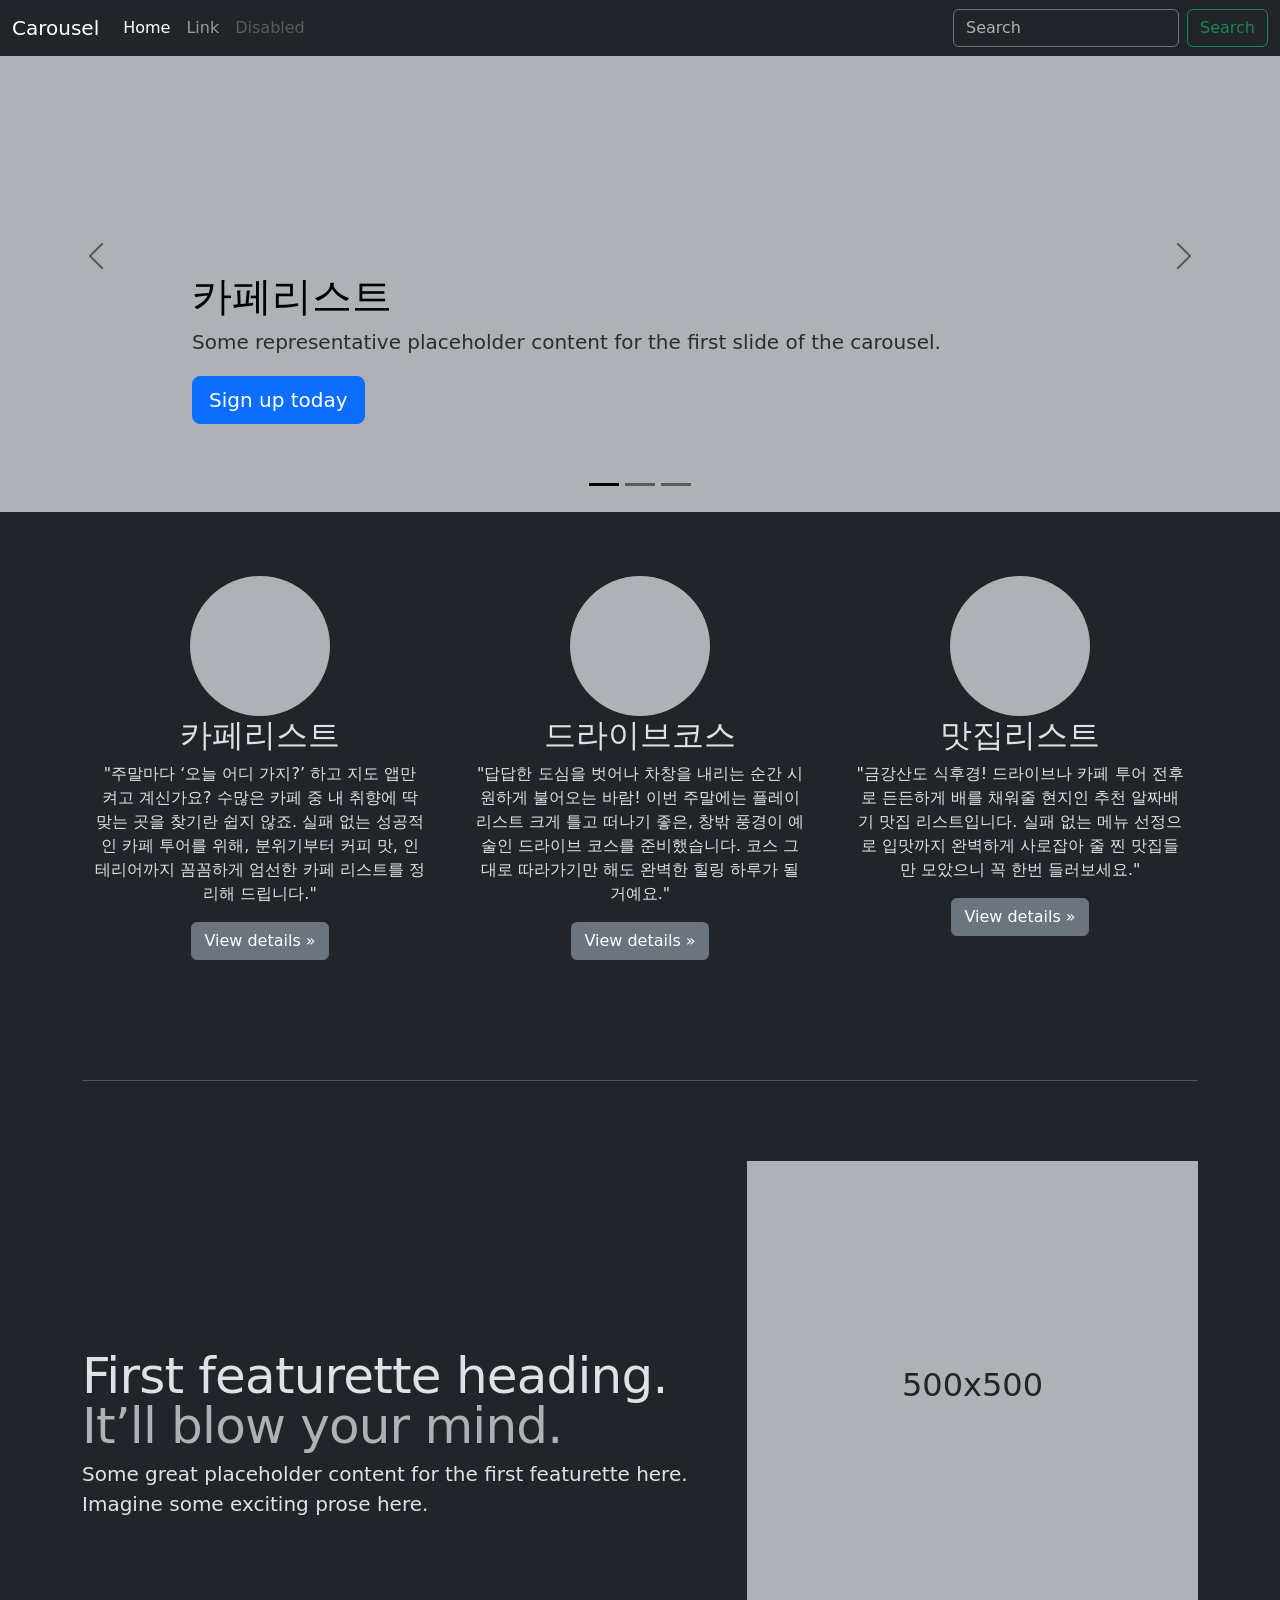
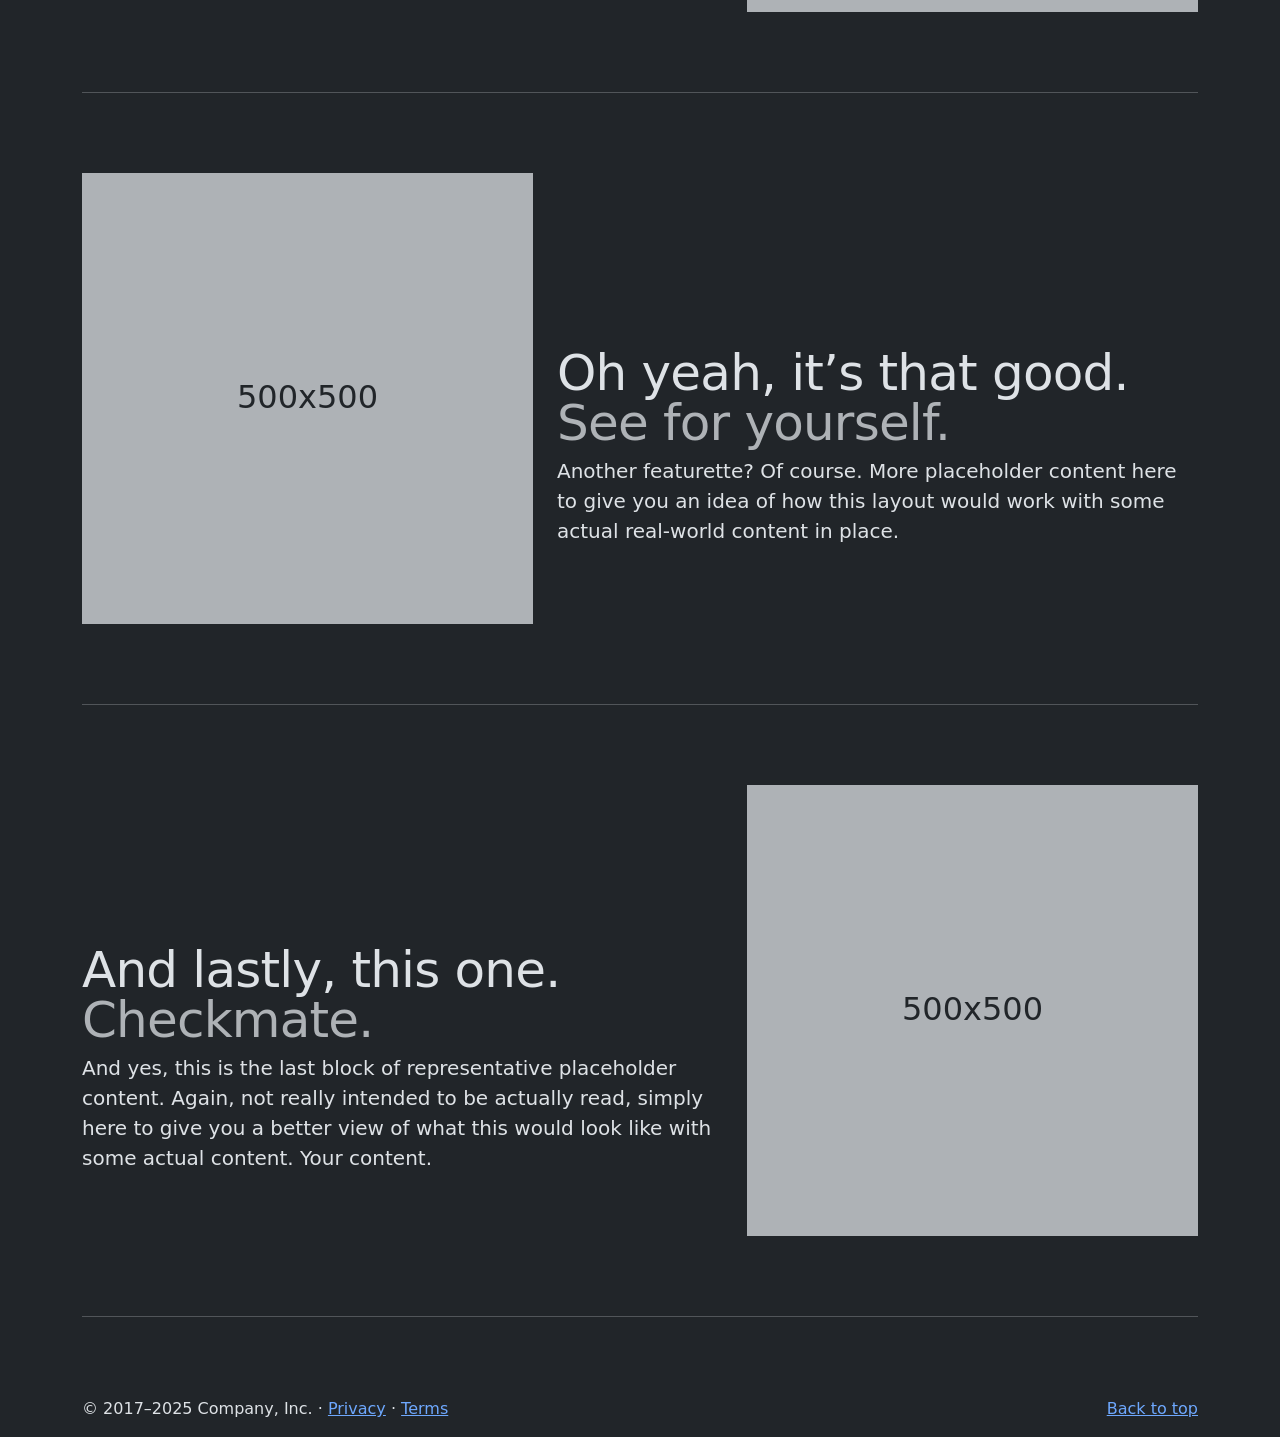
<file: index.html>
<!DOCTYPE html>
<html lang="en" data-bs-theme="dark">
  <head>
    <meta charset="utf-8">
    <meta name="viewport" content="width=device-width, initial-scale=1">
    <title>Carousel Template · Bootstrap v5.3</title>
    
    <!-- 1. Bootstrap 5.3 CDN CSS 로드 -->
    <link href="https://cdn.jsdelivr.net/npm/bootstrap@5.3.3/dist/css/bootstrap.min.css" rel="stylesheet">

    <!-- 2. 캐러셀 전용 및 템플릿 스타일 정의 -->
    <style>
      .carousel { margin-bottom: 4rem; }
      .carousel-caption { bottom: 3rem; z-index: 10; }
      .carousel-item { height: 32rem; }
      .carousel-item > svg {
        position: absolute; top: 0; left: 0; min-width: 100%; height: 32rem;
      }
      .marketing .col-lg-4 { margin-bottom: 1.5rem; text-align: center; }
      .marketing .col-lg-4 p { margin-right: .75rem; margin-left: .75rem; }
      .featurette-divider { margin: 5rem 0; }
      .featurette-heading { letter-spacing: -.05rem; }
      @media (min-width: 40em) {
        .carousel-caption p { margin-bottom: 1.25rem; font-size: 1.25rem; line-height: 1.4; }
        .featurette-heading { font-size: 50px; }
      }
      @media (min-width: 62em) {
        .featurette-heading { margin-top: 7rem; }
      }
      .bd-placeholder-img {
        font-size: 1.125rem; text-anchor: middle; user-select: none;
      }
      @media (min-width: 768px) {
        .bd-placeholder-img-lg { font-size: 3.5rem; }
      }
    </style>
  </head>
  <body>

<!-- 헤더 네비게이션 바 -->
    <header data-bs-theme="dark">
      <nav class="navbar navbar-expand-md navbar-dark fixed-top bg-dark">
        <div class="container-fluid">
          <a class="navbar-brand" href="#">Carousel</a>
          <button class="navbar-toggler" type="button" data-bs-toggle="collapse" data-bs-target="#navbarCollapse" aria-controls="navbarCollapse" aria-expanded="false" aria-label="Toggle navigation">
            <span class="navbar-toggler-icon"></span>
          </button>
          <div class="collapse navbar-collapse" id="navbarCollapse">
            <!-- 기존 왼쪽 메뉴들 -->
            <ul class="navbar-nav me-auto mb-2 mb-md-0">
              <li class="nav-item">
                <a class="nav-link active" aria-current="page" href="#">Home</a>
              </li>
              <li class="nav-item">
                <a class="nav-link" href="#">Link</a>
              </li>
              <li class="nav-item">
                <a class="nav-link disabled" aria-disabled="true">Disabled</a>
              </li>
            </ul>
            
            <!-- 🛠️ 새로 추가된 검색 기능 (Search) -->
            <form class="d-flex" role="search">
              <input class="form-control me-2 bg-dark text-white border-secondary" type="search" placeholder="Search" aria-label="Search">
              <button class="btn btn-outline-success" type="submit">Search</button>
            </form>
            
          </div>
        </div>
      </nav>
    </header>

    <main>
      <!-- 슬라이드(캐러셀) 영역 -->
      <!-- 🛠️ 수정 완료: 자동 넘김 속도는 여기서 한 번에 관리합니다. (현재 5초) -->
      <div id="myCarousel" class="carousel slide mb-6" data-bs-ride="carousel" data-bs-interval="5000">
        
        <!-- 1. 하단 클릭 인디케이터 (점) -->
        <div class="carousel-indicators">
          <button type="button" data-bs-target="#myCarousel" data-bs-slide-to="0" class="active" aria-current="true" aria-label="Slide 1"></button>
          <button type="button" data-bs-target="#myCarousel" data-bs-slide-to="1" aria-label="Slide 2"></button>
          <button type="button" data-bs-target="#myCarousel" data-bs-slide-to="2" aria-label="Slide 3"></button>
        </div>

        <!-- 슬라이드 이미지 내용 -->
        <div class="carousel-inner">
          <div class="carousel-item active">
            <svg class="bd-placeholder-img" width="100%" height="100%" xmlns="http://www.w3.org/2000/svg" aria-hidden="true" preserveAspectRatio="xMidYMid slice" focusable="false"><rect width="100%" height="100%" fill="var(--bs-secondary-color)"/></svg>
            <div class="container">
              <div class="carousel-caption text-start">
                <h1>카페리스트</h1>
                <p class="opacity-75">Some representative placeholder content for the first slide of the carousel.</p>
                <p><a class="btn btn-lg btn-primary" href="#">Sign up today</a></p>
              </div>
            </div>
          </div>
          <div class="carousel-item">
            <svg class="bd-placeholder-img" width="100%" height="100%" xmlns="http://www.w3.org/2000/svg" aria-hidden="true" preserveAspectRatio="xMidYMid slice" focusable="false"><rect width="100%" height="100%" fill="var(--bs-secondary-color)"/></svg>
            <div class="container">
              <div class="carousel-caption">
                <h1>드라이브코스</h1>
                <p>Some representative placeholder content for the second slide of the carousel.</p>
                <p><a class="btn btn-lg btn-primary" href="#">Learn more</a></p>
              </div>
            </div>
          </div>
          <div class="carousel-item">
            <svg class="bd-placeholder-img" width="100%" height="100%" xmlns="http://www.w3.org/2000/svg" aria-hidden="true" preserveAspectRatio="xMidYMid slice" focusable="false"><rect width="100%" height="100%" fill="var(--bs-secondary-color)"/></svg>
            <div class="container">
              <div class="carousel-caption text-end">
                <h1>맛집리스트</h1>
                <p>Some representative placeholder content for the third slide of this carousel.</p>
                <p><a class="btn btn-lg btn-primary" href="#">Browse gallery</a></p>
              </div>
            </div>
          </div>
        </div>

        <!-- 2. 좌우 클릭 화살표 버튼 -->
        <button class="carousel-control-prev" type="button" data-bs-target="#myCarousel" data-bs-slide="prev">
          <span class="carousel-control-prev-icon" aria-hidden="true"></span>
          <span class="visually-hidden">Previous</span>
        </button>
        <button class="carousel-control-next" type="button" data-bs-target="#myCarousel" data-bs-slide="next">
          <span class="carousel-control-next-icon" aria-hidden="true"></span>
          <span class="visually-hidden">Next</span>
        </button>
      </div>

      <!-- 컨테이너로 감싸기 시작 -->
      <div class="container marketing mt-5"> 
        <div class="row">
          <div class="col-lg-4">
            <svg aria-label="Placeholder" class="bd-placeholder-img rounded-circle" height="140" preserveAspectRatio="xMidYMid slice" role="img" width="140" xmlns="http://www.w3.org/2000/svg">
              <title>Placeholder</title>
              <rect width="100%" height="100%" fill="var(--bs-secondary-color)"></rect>
            </svg>
            <h2 class="fw-normal">카페리스트</h2>
            <p>
              "주말마다 ‘오늘 어디 가지?’ 하고 지도 앱만 켜고 계신가요? 수많은 카페 중 내 취향에 딱 맞는 곳을 찾기란 쉽지 않죠. 실패 없는 성공적인 카페 투어를 위해, 
               분위기부터 커피 맛, 인테리어까지 꼼꼼하게 엄선한 카페 리스트를 정리해 드립니다."
            </p>
            <p>
              <a class="btn btn-secondary" href="#">View details »</a>
            </p>
          </div>
          <!-- /.col-lg-4 -->
          <div class="col-lg-4">
            <svg aria-label="Placeholder" class="bd-placeholder-img rounded-circle" height="140" preserveAspectRatio="xMidYMid slice" role="img" width="140" xmlns="http://www.w3.org/2000/svg">
              <title>Placeholder</title>
              <rect width="100%" height="100%" fill="var(--bs-secondary-color)"></rect>
            </svg>
            <h2 class="fw-normal">드라이브코스</h2>
            <p>
              "답답한 도심을 벗어나 차창을 내리는 순간 시원하게 불어오는 바람! 이번 주말에는 플레이리스트 크게 틀고 떠나기 좋은, 
               창밖 풍경이 예술인 드라이브 코스를 준비했습니다. 코스 그대로 따라가기만 해도 완벽한 힐링 하루가 될 거예요."
            </p>
            <p>
              <a class="btn btn-secondary" href="#">View details »</a>
            </p>
          </div>
          <!-- /.col-lg-4 -->
          <div class="col-lg-4">
            <svg aria-label="Placeholder" class="bd-placeholder-img rounded-circle" height="140" preserveAspectRatio="xMidYMid slice" role="img" width="140" xmlns="http://www.w3.org/2000/svg">
              <title>Placeholder</title>
              <rect width="100%" height="100%" fill="var(--bs-secondary-color)"></rect>
            </svg>
            <h2 class="fw-normal">맛집리스트</h2>
            <p>
              "금강산도 식후경! 드라이브나 카페 투어 전후로 든든하게 배를 채워줄 현지인 추천 알짜배기 맛집 리스트입니다.
               실패 없는 메뉴 선정으로 입맛까지 완벽하게 사로잡아 줄 찐 맛집들만 모았으니 꼭 한번 들러보세요."
            </p>
            <p>
              <a class="btn btn-secondary" href="#">View details »</a>
            </p>
          </div>
          <!-- /.col-lg-4 -->
        </div>
      </div>
      
     <!-- 컨테이너 시작: 양옆 여백을 생성하고 콘텐츠를 중앙으로 모아줍니다. -->
<div class="container marketing">

  <hr class="featurette-divider">

  <!-- 첫 번째 피처렛 영역 -->
  <div class="row featurette align-items-center">
    <!-- 
      col-md-7: PC에서는 7칸 너비, 모바일에서는 100% 너비로 자동 전환 (모바일 퍼스트)
      order-2 order-md-1: 모바일에서는 텍스트가 이미지 아래(2번째)로 가고, PC에서는 왼쪽(1번째)에 위치 
      mt-4 mt-md-0: 모바일에서 텍스트와 이미지 사이에 상단 여백 추가 
    -->
    <div class="col-md-7 order-2 order-md-1 mt-4 mt-md-0">
      <h2 class="featurette-heading fw-normal lh-1">First featurette heading. <span class="text-body-secondary">It’ll blow your mind.</span></h2>
      <p class="lead">Some great placeholder content for the first featurette here. Imagine some exciting prose here.</p>
    </div>
    
    <!-- col-md-5: PC에서는 5칸 너비, 모바일에서는 100% 너비로 자동 전환 -->
    <div class="col-md-5 order-1 order-md-2">
      <!-- img-fluid: 이미지가 부모 요소의 너비를 넘어가지 않도록 자동 축소 (모바일 잘림 방지 핵심) -->
      <svg class="bd-placeholder-img bd-placeholder-img-lg featurette-image img-fluid mx-auto" width="500" height="500" xmlns="http://www.w3.org/2000/svg" role="img" aria-label="Placeholder: 500x500" preserveAspectRatio="xMidYMid slice" focusable="false">
        <title>Placeholder</title>
        <rect width="100%" height="100%" fill="var(--bs-secondary-color)"></rect>
        <text x="50%" y="50%" fill="var(--bs-body-bg)" dy=".3em" text-anchor="middle" font-size="2rem">500x500</text>
      </svg>
    </div>
  </div>

  <hr class="featurette-divider">

  <!-- 두 번째 피처렛 영역 (좌우 반전 디자인) -->
  <div class="row featurette align-items-center">
    <!-- order-md-2: PC에서 텍스트를 오른쪽으로 배치 -->
    <div class="col-md-7 order-2 order-md-2 mt-4 mt-md-0">
      <h2 class="featurette-heading fw-normal lh-1">Oh yeah, it’s that good. <span class="text-body-secondary">See for yourself.</span></h2>
      <p class="lead">Another featurette? Of course. More placeholder content here to give you an idea of how this layout would work with some actual real-world content in place.</p>
    </div>
    
    <!-- order-md-1: PC에서 이미지를 왼쪽으로 배치 -->
    <div class="col-md-5 order-1 order-md-1">
      <svg class="bd-placeholder-img bd-placeholder-img-lg featurette-image img-fluid mx-auto" width="500" height="500" xmlns="http://www.w3.org/2000/svg" role="img" aria-label="Placeholder: 500x500" preserveAspectRatio="xMidYMid slice" focusable="false">
        <title>Placeholder</title>
        <rect width="100%" height="100%" fill="var(--bs-secondary-color)"></rect>
        <text x="50%" y="50%" fill="var(--bs-body-bg)" dy=".3em" text-anchor="middle" font-size="2rem">500x500</text>
      </svg>
    </div>
  </div>

  <hr class="featurette-divider">

  <!-- 세 번째 피처렛 영역 (텍스트 좌측, 이미지 우측) -->
  <div class="row featurette align-items-center">
    <div class="col-md-7 order-2 order-md-1 mt-4 mt-md-0">
      <h2 class="featurette-heading fw-normal lh-1">And lastly, this one. <span class="text-body-secondary">Checkmate.</span></h2>
      <p class="lead">And yes, this is the last block of representative placeholder content. Again, not really intended to be actually read, simply here to give you a better view of what this would look like with some actual content. Your content.</p>
    </div>
    
    <div class="col-md-5 order-1 order-md-2">
      <svg class="bd-placeholder-img bd-placeholder-img-lg featurette-image img-fluid mx-auto" width="500" height="500" xmlns="http://www.w3.org/2000/svg" role="img" aria-label="Placeholder: 500x500" preserveAspectRatio="xMidYMid slice" focusable="false">
        <title>Placeholder</title>
        <rect width="100%" height="100%" fill="var(--bs-secondary-color)"></rect>
        <text x="50%" y="50%" fill="var(--bs-body-bg)" dy=".3em" text-anchor="middle" font-size="2rem">500x500</text>
      </svg>
    </div>
  </div>

  <hr class="featurette-divider">

</div>
<!-- 컨테이너 끝 -->

<!-- 하단 푸터(Footer) 영역 -->
<footer class="container">
  <p class="float-end"><a href="#">Back to top</a></p>
  <p>&copy; 2017–2025 Company, Inc. &middot; <a href="#">Privacy</a> &middot; <a href="#">Terms</a></p>
</footer>

</div>
<!-- 컨테이너 끝 -->
    </main>

    <!-- Bootstrap 5 JS Bundle (클릭 이벤트 처리를 위해 필수) -->
    <script src="https://cdn.jsdelivr.net/npm/bootstrap@5.3.3/dist/js/bootstrap.bundle.min.js"></script>
  </body>
</html>
</file>
